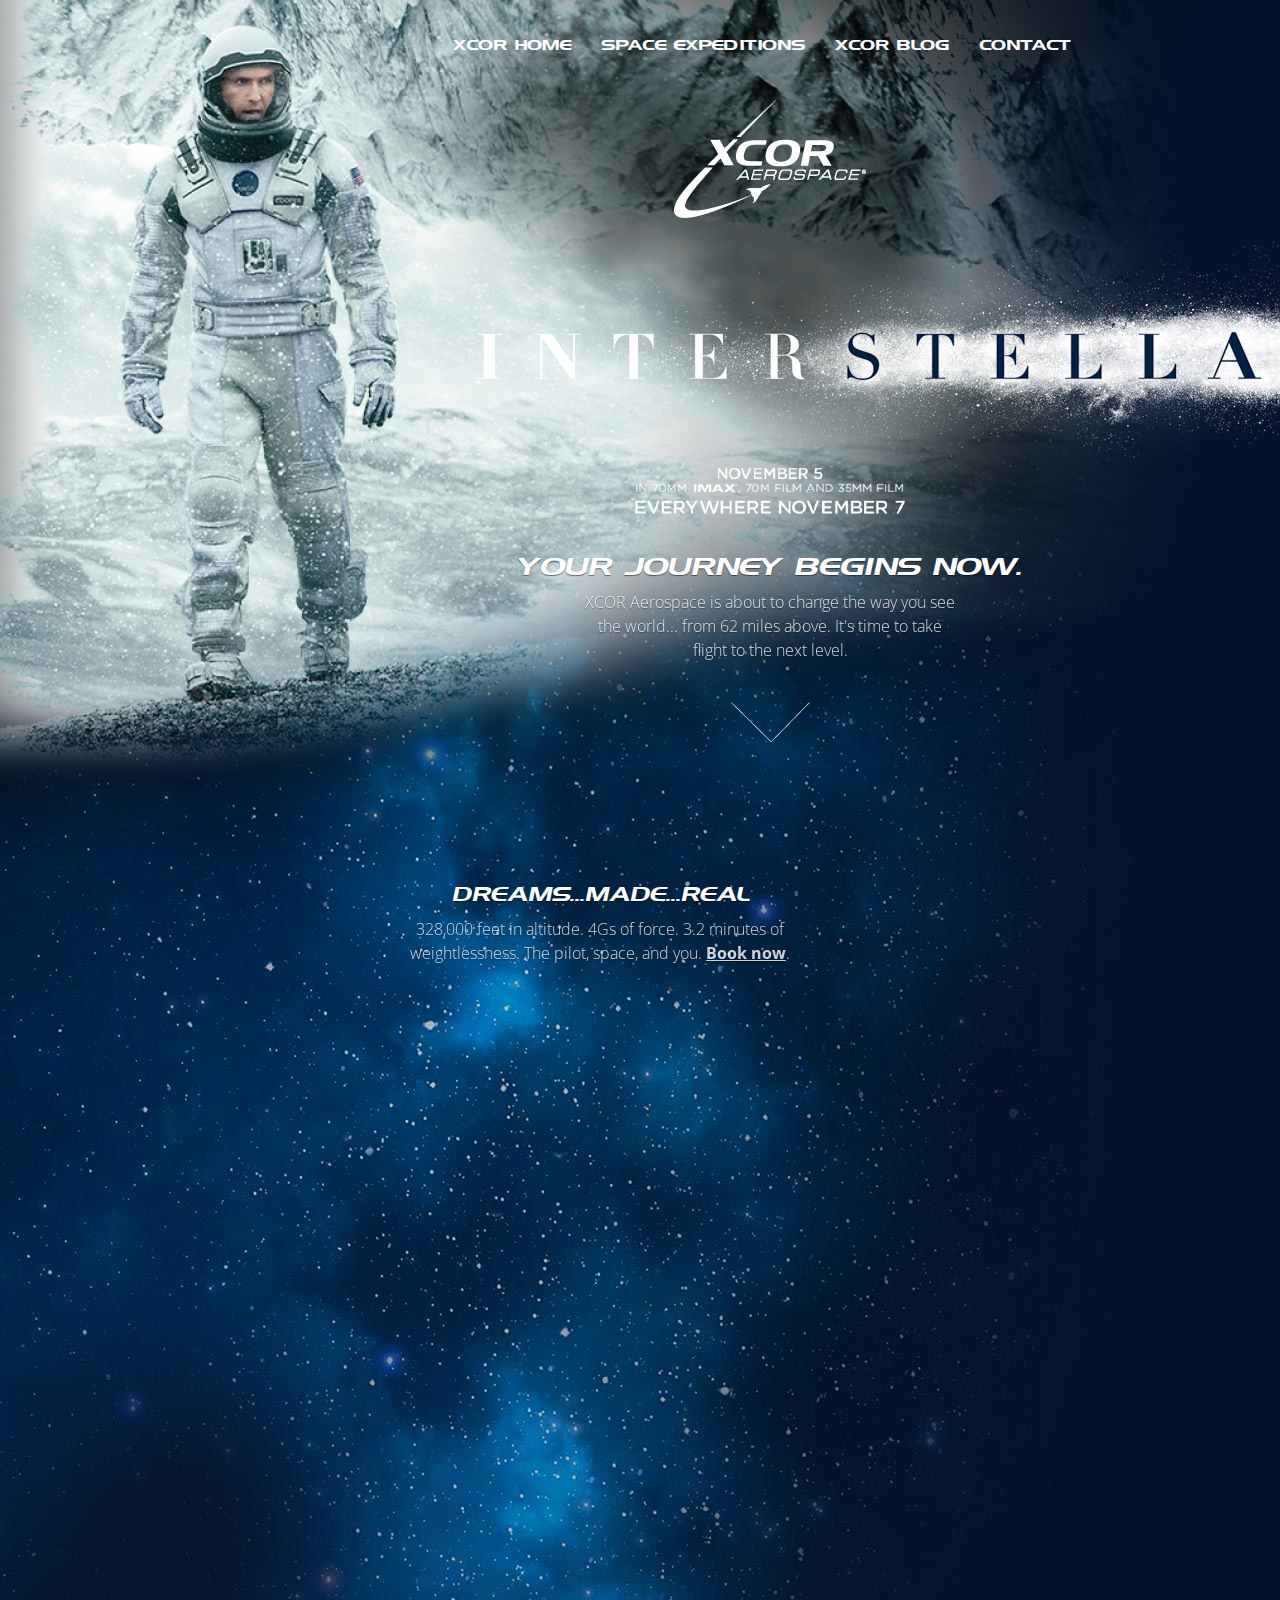
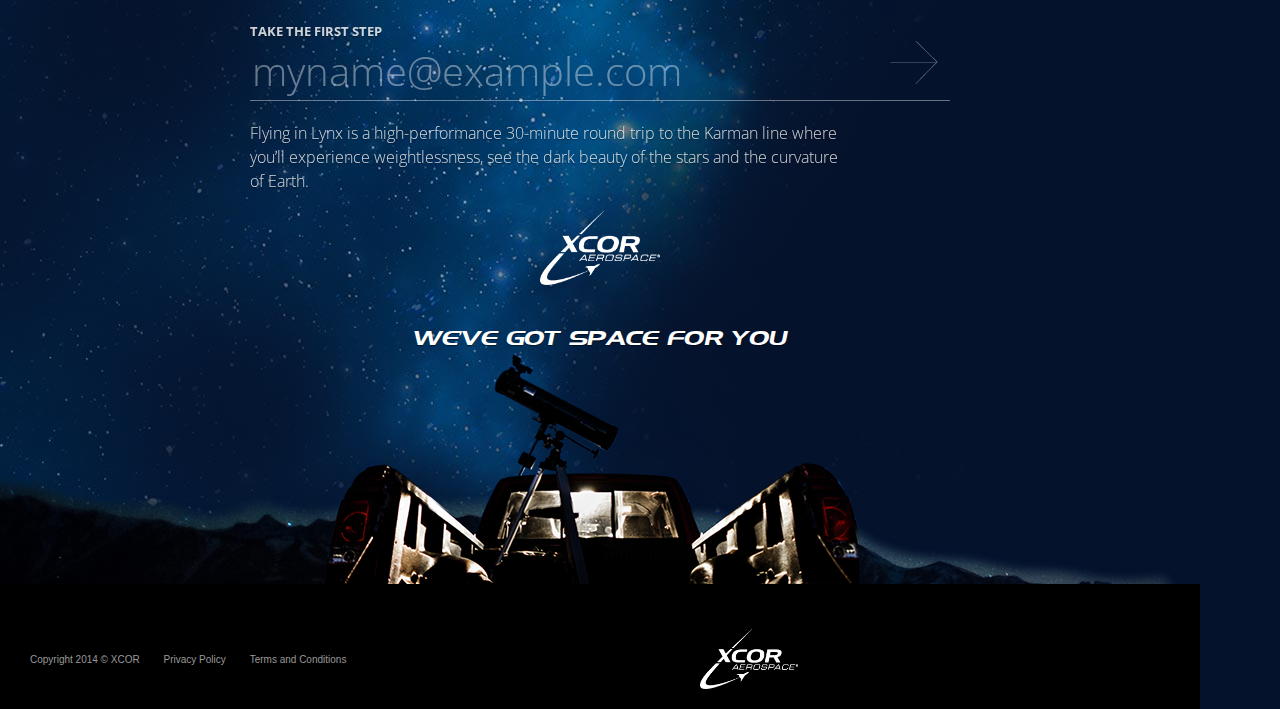
<file: index.html>
<!DOCTYPE html>
<html lang="en">
  <head>
    <meta charset="utf-8">
    <meta http-equiv="X-UA-Compatible" content="IE=edge">
    <meta name="description" content="">
    <meta name="author" content="">
    <meta name="viewport" content="initial-scale=0.63">

    <title>XCOR | INTERSTELLAR</title>

    <link href='http://fonts.googleapis.com/css?family=Open+Sans:300,400' rel='stylesheet' type='text/css'/>
    <link href="css/bootstrap.min.css" rel="stylesheet" type="text/css"/>
    <link href="css/styles.css" rel="stylesheet"/>    
    <!-- HTML5 shim and Respond.js IE8 support of HTML5 elements and media queries -->
    <!--[if lt IE 9]>
      <script src="https://oss.maxcdn.com/html5shiv/3.7.2/html5shiv.min.js"></script>
      <script src="https://oss.maxcdn.com/respond/1.4.2/respond.min.js"></script>
    <![endif]-->
  </head>
  <body>

  <div id="background">

    <section id="home">
      <header class="navbar navbar-static-top transparent visible-desktop">
        <div class="navbar-inner">
          <div class="container">
              <ul class="nav navbar-nav">
                <li class="navigation"><a href="http://xcor.com">XCOR HOME</a></li>
                <li class="navigation"><a href="http://spacexc.com/en/home/">SPACE EXPEDITIONS</a></li>
                <li class="navigation"><a href="http://www.xcor.com/blog/">XCOR BLOG</a></li>
                <li class="navigation"><a href="http://www.xcor.com/contact/">CONTACT</a></li>
              </ul>
          </div>
        </div>
      </header>

      <div class="container">
        <img class="center" src="assets/logo_xcor.png" alt="XCOR Logo"/>
        <img class="center" src="assets/logo_interstellar.png" alt="Interstellar Logo"/>
        <img class="dateblock center" src="assets/interstellar_dateline.png" alt="NOVEMBER 5 IN 70 MM IMAX, 70MM FILM AND 35MM FILM EVERYWHERE NOVEMBER 7"/>
        <h1 class="center">YOUR JOURNEY BEGINS NOW.</h1>
        <p class="content center">XCOR Aerospace is about to change the way you see the world... from 62 miles above. It's time to take flight to the next level.</p>
        <a href="#experience_lynx"><img class="link center" src="assets/arrow_down.png" alt="Skip to Experience Lynx"/></a>
      </div>
    </section>

    <section id="lynx">
        <div class="container">
          <span class="section_header">
            <h2 class="center"><a class="tagline" name="experience_lynx">DREAMS...MADE...REAL</a></h2>
            <p class="content center">328,000 feet in altitude. 4Gs of force. 3.2 minutes of weightlessness. The pilot, space, and you. <a href="http://spacexc.com/en/bookings/">Book now</a>.</p>
          </span>
          <div class="video-container center">
            <iframe src="//player.vimeo.com/video/110406687" width="500" height="281" frameborder="0" webkitallowfullscreen mozallowfullscreen allowfullscreen></iframe>
          </div>
        </div>
    </section>

    <section id="stargazer">
        <div class="container">
        <div id="thank_you_text"><p class="input_text">Thank you</p></div>
        <div id="email_entry_block">
            <div id="email_entry" class="input_header content"><strong>TAKE THE FIRST STEP</strong></div>
            <div id="form_elements">
            <form id="email_form">
              <input id="email" class="input_field input_text" name="email" value="myname@example.com"/>
              <div id="submit">&nbsp;</div>
            </form>
            </div>
            <div class="form_text content">Flying in Lynx is a high-performance 30-minute round trip to the Karman line where you’ll experience weightlessness, see the dark beauty of the stars and the curvature of Earth.</div>
          </div>
          <img class="center" src="assets/logo_xcor.png" alt="XCOR Logo"/>
          <p class="tagline center">WE'VE GOT SPACE FOR YOU</p>
        </div>
    </section>

  </div>

  <section id="footer">
    <div class="container">
      <span class="tiny_text">Copyright 2014 &copy; XCOR</span>
      <span class="tiny_text"><a href="http://xcor.com/legal/privacy_policy.html">Privacy Policy</a></span>
      <span class="tiny_text"><a href="http://xcor.com/legal/terms_of_use.html">Terms and Conditions</a></span>
      <a href="http://xcor.com"><img src="assets/logo_xcor.png" alt="XCOR Logo"/></a>
    </div>
  </section>

    <script src="https://ajax.googleapis.com/ajax/libs/jquery/1.11.1/jquery.min.js"></script>
    <script src="js/scripts.js"></script>
    <!-- IE10 viewport hack for Surface/desktop Windows 8 bug -->
    <script>
      (function(i,s,o,g,r,a,m){i['GoogleAnalyticsObject']=r;i[r]=i[r]||function(){
      (i[r].q=i[r].q||[]).push(arguments)},i[r].l=1*new Date();a=s.createElement(o),
      m=s.getElementsByTagName(o)[0];a.async=1;a.src=g;m.parentNode.insertBefore(a,m)
      })(window,document,'script','//www.google-analytics.com/analytics.js','ga');

      ga('create', 'UA-31680119-2', 'auto');
      ga('send', 'pageview');
    </script>
  </body>
</html>
</file>
<file: css/styles.css>
@font-face {
  font-family: 'AeroExtended';
  src: url('../fonts/aeroextended.eot');
  src: url('../fonts/aeroextended.ttf')  format('truetype');
}
@font-face {
  font-family: 'AeroExtendedItalic';
  src: url('../fonts/aeroextendeditalic.eot');
  src: url('../fonts/aeroextendeditalic.ttf')  format('truetype');
}

/* fonts */
h1 {
  font-family: 'AeroExtendedItalic', sans-serif;
  font-size: 18pt;
  font-weight: normal;
}

.navigation {
  font-family: 'AeroExtended', sans-serif;
  font-weight: normal;
}

.content {
  font-family: 'Open Sans', sans-serif;
  font-size: 12pt;
  line-height: 1.5em;
  font-weight: 300;
  opacity: 0.8;
}

.input_header {
  font-family: 'Open Sans', sans-serif;
  font-size: 10pt;
  font-weight: 300;
  opacity: 0.8;
}

.input_text {
  font-family: 'Open Sans', sans-serif;
  font-size: 40px;
  font-weight: 300;
  opacity: 0.4;
}

.tagline {
  font-family: 'AeroExtendedItalic', sans-serif;
  font-size: 14pt;
  font-weight: normal;
}

.tiny_text {
  font-family: "Arial", sans-serif;
  font-size: 10px;
  font-weight: normal;
}

input {
    -webkit-appearance: none;
    -webkit-border-radius:0; 
    border-radius:0;
}

html,
body {
  background-color: #05122b;  
  text-shadow: 0 1px 1px rgba(0,0,0,.5);
  text-decoration: none;
}

.center {
    margin-left: auto;
    margin-right: auto;
    text-align: center;
    display: block;
}

.right {
    float: right;
    display: block;
}

@media (min-width: 600px) {
  html,body {
    width: 1200px;
  }
  #background { 
    background: url(../assets/background.jpg) no-repeat fixed;
    width: 1200px; 
  }
  #home {
    width: 1200px;
    background: transparent url(../assets/section_background_01.png) no-repeat ;
    height: 854px; 
  }
  .navbar-inner div.container {
    width: 700px;
  }
  #home > div.container {
    left: 370px;
    width: 800px;
    height: 854px;
    top:100px;
  }

  #stargazer { 
    background: url(../assets/section_background_03.png) no-repeat bottom; 
    height: 630px;
    width: 1200px; 
  }
  #lynx { 
    width: 1200px;
    height: 700px;
 }
  #stargazer > div.container > div#email_entry_block {
    width: 700px;
    left: 250px;
  }
  #stargazer .input_field {
    width: 640px;
  }
  #stargazer #email_entry_block .form_text {
    width: 600px;
  }
  #stargazer > div.container > div#thank_you_text {
    width: 600px;
    left: 200px;
  }
  #footer {
    width: 1200px;
  }
  #footer img {
    padding-left: 330px;
  }
}

@media (max-width: 600px) {
  html,body {
    width: 600px;
  }
  #background { 
    background: none;
    width: 600px; 
  }
  #home { 
    background: url(../assets/section_background_01_mobile.jpeg) no-repeat ; 
    width: 600px; 
    height: 450px;
  }
  .navbar {
    visibility: hidden;
  }
  .navbar-inner div.container {
    width: 0px;
  }
  #home img {
    width: 0px;
    visibility: hidden;
  }
  #home > div.container {
    left: 0px;
    width: 600px;
    height: 854px;
    top:450px;
  }
  #stargazer { 
    background: url(../assets/section_background_03_mobile.png) no-repeat bottom; 
    height: 630px;
    width: 600px; 
  }
  #lynx { 
    width: 600px;
    height: 400px;
  }
  #stargazer > div.container > div#email_entry_block {
    width: 495px;
    left: 25px;
  }
  #stargazer .input_field {
    width: 490px;
  }
  #stargazer > div.container > div#thank_you_text {
    width: 400px;
    left: 10px;
  }
  form#email_form {
    width: 550px;
  }
  #stargazer #email_entry_block .form_text {
    width: 550px;
  }
  #footer {
    width: 600px;
  }
  #footer img {
    padding-left: 100px;
  }
}

#background {
    float: left;
    background-color: #05122b;  
    height: auto;  
}

#home { 
    padding: 370px 0;
    color: #fff;
}

#home > div.container {
  position: absolute;
}

#home > div.container .content {
  width: 370px;
  margin-bottom: 40px;
}

#home a .link:hover {
  opacity: 0.5;
}

#home .dateblock
{
  width: 35%;
  padding-bottom: 20px;
}

#lynx { 
    float: left;
    margin-top: 0px;
    position: relative; 
    color: #fff;
}

#lynx a {
  text-decoration: none;
  color: #fff
}

#lynx > div.container p {
  width: 450px;
}

#lynx > div.container p a {
  text-decoration: underline;
  font-weight: bold;
}

#lynx > div.container p a:hover {
  color: #aaa;
}

#stargazer { 
    float: left;
    color: #fff;
    bottom: 0;
}

#stargazer > div.container > img {
  width: 120px;
  margin-top: 200px;
  margin-bottom: 40px;
}

#stargazer > div.container > div#email_entry_block {
  float: right;
  position: absolute;
}

#stargazer .input_field {
  border: 0px solid #fff;
  border-bottom: 1px solid #fff;
  background-color: transparent;
  outline: none;
  height: 60px;
}

#stargazer #email_entry_block .form_text {
  padding-top: 20px;
}

#stargazer input {
  position: relative;
  display: inline-block;
}

#stargazer > div.container > div#thank_you_text {
  top: 95px;
  position: relative;
  opacity: 0;
}

#stargazer #submit{
  background:url(../assets/arrow_right.png);
  background-repeat: no-repeat;
  border: 0px solid #aaa;
  border-bottom: 1px solid #fff;
  top: 0px;
  width: 60px;
  height: 60px;
  display: block;
  position: relative;
  float: right;
  opacity: 0.4;
}

#footer {
  background-color: #000;
  color: #999;
  text-align: left;
  float: left;
  padding-top: 25px;
}

#footer img {
  padding-top: 20px;
  padding-bottom: 20px;
  height: 100px;
}

#footer a {
  margin-left: 20px;
  color: #999;
}

.navbar {
  background-color: transparent;
  background: transparent;
  width: auto;
  position: absolute;
  left: 425px;
  top: 20px;
}

.navbar .nav > li > a {
  text-decoration: none;
  text-shadow: none;
  text-transform: uppercase;
  float: left;
  display: inline-block;
  position: relative;
  width: auto;
  color: #fff;
}

.nav>li>a:hover, .nav>li>a:focus {
  background-color: transparent;
  color: #ddd;
}

.video-container { 
  position: relative;
  padding-bottom: 56.25%;
  padding-top: 30px;
  height: 0;
  overflow: hidden;
  width: 70%;
  margin-top: 50px;
 }

.video-container iframe { 
  position: absolute; 
  top: 0; 
  left: 0;
  width: 100%; 
  height: 68%;
}
</file>
